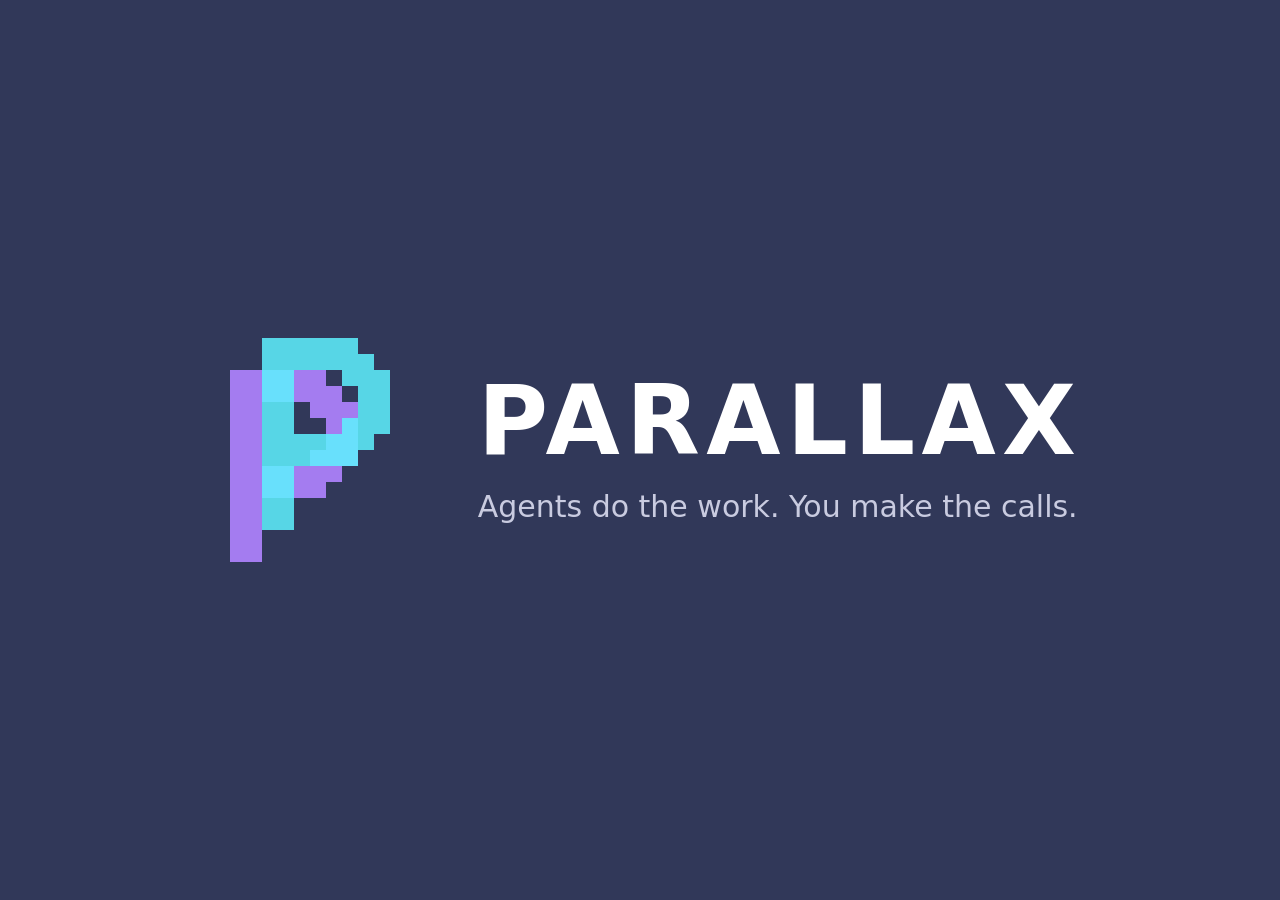
<file: docs/brand/social.html>
<!doctype html>
<html lang="en"><head><meta charset="utf-8"><title>PARALLAX</title>
<style>
  html, body { margin: 0; width: 1280px; height: 640px; background: #313859; color: #ffffff;
    font-family: ui-sans-serif, system-ui, "Segoe UI", Helvetica, Arial, sans-serif; }
  .wrap { position: absolute; inset: 0; display: flex; align-items: center; justify-content: center; gap: 56px; }
  svg { width: 224px; height: 256px; shape-rendering: crispEdges; }
  h1 { margin: 0; font-size: 96px; font-weight: 800; letter-spacing: 0.065em; line-height: 1; }
  p { margin: 18px 0 0; font-size: 30px; color: #c9cbe0; line-height: 1.35; }
</style></head>
<body><div class="wrap">
<svg xmlns="http://www.w3.org/2000/svg" viewBox="0 0 14 16" aria-hidden="true"><g class="layer l1" fill="#a47cf0" opacity="1.0"><rect x="2" y="3" width="1" height="1"/><rect x="3" y="3" width="1" height="1"/><rect x="4" y="3" width="1" height="1"/><rect x="5" y="3" width="1" height="1"/><rect x="6" y="3" width="1" height="1"/><rect x="7" y="3" width="1" height="1"/><rect x="2" y="4" width="1" height="1"/><rect x="3" y="4" width="1" height="1"/><rect x="4" y="4" width="1" height="1"/><rect x="5" y="4" width="1" height="1"/><rect x="6" y="4" width="1" height="1"/><rect x="7" y="4" width="1" height="1"/><rect x="8" y="4" width="1" height="1"/><rect x="2" y="5" width="1" height="1"/><rect x="3" y="5" width="1" height="1"/><rect x="7" y="5" width="1" height="1"/><rect x="8" y="5" width="1" height="1"/><rect x="9" y="5" width="1" height="1"/><rect x="2" y="6" width="1" height="1"/><rect x="3" y="6" width="1" height="1"/><rect x="8" y="6" width="1" height="1"/><rect x="9" y="6" width="1" height="1"/><rect x="2" y="7" width="1" height="1"/><rect x="3" y="7" width="1" height="1"/><rect x="8" y="7" width="1" height="1"/><rect x="9" y="7" width="1" height="1"/><rect x="2" y="8" width="1" height="1"/><rect x="3" y="8" width="1" height="1"/><rect x="7" y="8" width="1" height="1"/><rect x="8" y="8" width="1" height="1"/><rect x="9" y="8" width="1" height="1"/><rect x="2" y="9" width="1" height="1"/><rect x="3" y="9" width="1" height="1"/><rect x="4" y="9" width="1" height="1"/><rect x="5" y="9" width="1" height="1"/><rect x="6" y="9" width="1" height="1"/><rect x="7" y="9" width="1" height="1"/><rect x="8" y="9" width="1" height="1"/><rect x="2" y="10" width="1" height="1"/><rect x="3" y="10" width="1" height="1"/><rect x="4" y="10" width="1" height="1"/><rect x="5" y="10" width="1" height="1"/><rect x="6" y="10" width="1" height="1"/><rect x="7" y="10" width="1" height="1"/><rect x="2" y="11" width="1" height="1"/><rect x="3" y="11" width="1" height="1"/><rect x="2" y="12" width="1" height="1"/><rect x="3" y="12" width="1" height="1"/><rect x="2" y="13" width="1" height="1"/><rect x="3" y="13" width="1" height="1"/><rect x="2" y="14" width="1" height="1"/><rect x="3" y="14" width="1" height="1"/></g><g class="layer l2" fill="#5ef2ff" opacity="0.85"><rect x="4" y="1" width="1" height="1"/><rect x="5" y="1" width="1" height="1"/><rect x="6" y="1" width="1" height="1"/><rect x="7" y="1" width="1" height="1"/><rect x="8" y="1" width="1" height="1"/><rect x="9" y="1" width="1" height="1"/><rect x="4" y="2" width="1" height="1"/><rect x="5" y="2" width="1" height="1"/><rect x="6" y="2" width="1" height="1"/><rect x="7" y="2" width="1" height="1"/><rect x="8" y="2" width="1" height="1"/><rect x="9" y="2" width="1" height="1"/><rect x="10" y="2" width="1" height="1"/><rect x="4" y="3" width="1" height="1"/><rect x="5" y="3" width="1" height="1"/><rect x="9" y="3" width="1" height="1"/><rect x="10" y="3" width="1" height="1"/><rect x="11" y="3" width="1" height="1"/><rect x="4" y="4" width="1" height="1"/><rect x="5" y="4" width="1" height="1"/><rect x="10" y="4" width="1" height="1"/><rect x="11" y="4" width="1" height="1"/><rect x="4" y="5" width="1" height="1"/><rect x="5" y="5" width="1" height="1"/><rect x="10" y="5" width="1" height="1"/><rect x="11" y="5" width="1" height="1"/><rect x="4" y="6" width="1" height="1"/><rect x="5" y="6" width="1" height="1"/><rect x="9" y="6" width="1" height="1"/><rect x="10" y="6" width="1" height="1"/><rect x="11" y="6" width="1" height="1"/><rect x="4" y="7" width="1" height="1"/><rect x="5" y="7" width="1" height="1"/><rect x="6" y="7" width="1" height="1"/><rect x="7" y="7" width="1" height="1"/><rect x="8" y="7" width="1" height="1"/><rect x="9" y="7" width="1" height="1"/><rect x="10" y="7" width="1" height="1"/><rect x="4" y="8" width="1" height="1"/><rect x="5" y="8" width="1" height="1"/><rect x="6" y="8" width="1" height="1"/><rect x="7" y="8" width="1" height="1"/><rect x="8" y="8" width="1" height="1"/><rect x="9" y="8" width="1" height="1"/><rect x="4" y="9" width="1" height="1"/><rect x="5" y="9" width="1" height="1"/><rect x="4" y="10" width="1" height="1"/><rect x="5" y="10" width="1" height="1"/><rect x="4" y="11" width="1" height="1"/><rect x="5" y="11" width="1" height="1"/><rect x="4" y="12" width="1" height="1"/><rect x="5" y="12" width="1" height="1"/></g></svg>
<div><h1>PARALLAX</h1><p>Agents do the work. You make the calls.</p></div>
</div></body></html>
</file>
